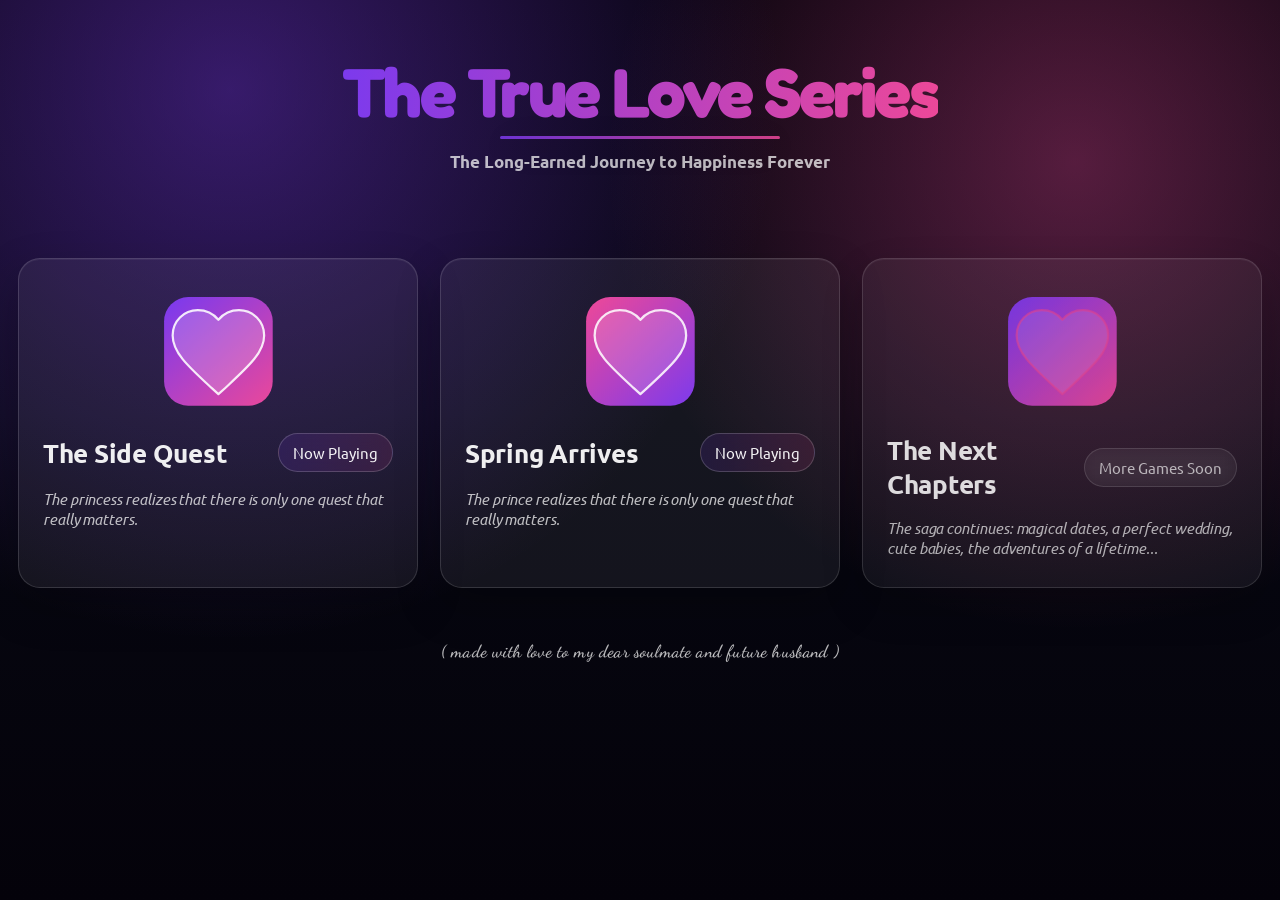
<file: index.html>
<!doctype html>
<html lang="en">
  <head>
    <meta charset="UTF-8" />
    <meta name="viewport" content="width=device-width, initial-scale=1.0" />
    <title>The True Love Series</title>
    <link rel="preconnect" href="https://fonts.googleapis.com" />
    <link rel="preconnect" href="https://fonts.gstatic.com" crossorigin />
    <link
      href="https://fonts.googleapis.com/css2?family=Ubuntu:wght@400;500;700;900&display=swap"
      rel="stylesheet"
    />
    <link
      href="https://fonts.googleapis.com/css2?family=Fredoka:wght@500;600;700&display=swap"
      rel="stylesheet"
    />
    <link
      href="https://fonts.googleapis.com/css2?family=Dancing+Script:wght@500;600&display=swap"
      rel="stylesheet"
    />
    <link rel="icon" href="/assets/favicon.svg" type="image/svg+xml" />
    <link rel="stylesheet" href="/styles/global.css" />
  </head>
  <body>
    <main class="page">
      <header class="header">
        <h1 class="title">The True Love Series</h1>
        <p class="subtitle">The Long-Earned Journey to Happiness Forever</p>
      </header>

      <section class="grid" aria-label="Game entry points">
        <!-- The Side Quest -->
        <a
          class="card"
          href="https://the-side-quest.vercel.app/"
          target="_blank"
          rel="noopener noreferrer"
        >
          <div class="icon icon--sidequest" aria-hidden="true">
            <svg
              width="140"
              height="140"
              viewBox="0 0 140 140"
              fill="none"
              xmlns="http://www.w3.org/2000/svg"
            >
              <defs>
                <linearGradient
                  id="g1"
                  x1="20"
                  y1="20"
                  x2="120"
                  y2="130"
                  gradientUnits="userSpaceOnUse"
                >
                  <stop stop-color="#7C3AED" />
                  <stop offset="1" stop-color="#EC4899" />
                </linearGradient>
              </defs>
              <rect x="16" y="16" width="108" height="108" rx="24" fill="url(#g1)" />
              <!-- Heart icon -->
              <g transform="translate(70 70) scale(0.78) translate(-70 -70)">
                <path
                  d="M70 124.5417 l -8.4583 -7.7 C 32.2 89.6 11.6667 71.6333 11.6667 49.5833 11.6667 31.6167 25.7833 17.5 43.75 17.5 c 10.15 0 19.8917 4.725 26.25 12.1917 C 76.3583 22.225 86.1 17.5 96.25 17.5 114.2167 17.5 128.3333 31.6167 128.3333 49.5833 c 0 22.05 -20.5333 40.0167 -49.875 67.3167 L 70 124.5417 z"
                  fill="rgba(255,255,255,0.18)"
                  stroke="rgba(255,255,255,0.88)"
                  stroke-width="2.8"
                  stroke-linejoin="round"
                />
              </g>
            </svg>
          </div>
          <div class="card-body">
            <h2 class="card-title">The Side Quest</h2>
            <span class="chip">Now Playing</span>
          </div>
          <p class="card-subtitle">
            The princess realizes that there is only one quest that really matters.
          </p>
        </a>

        <!-- The Spring Countdown -->
        <a
          class="card"
          href="https://the-spring-countdown.vercel.app/"
          target="_blank"
          rel="noopener noreferrer"
        >
          <div class="icon icon--spring" aria-hidden="true">
            <svg
              width="140"
              height="140"
              viewBox="0 0 140 140"
              fill="none"
              xmlns="http://www.w3.org/2000/svg"
            >
              <defs>
                <linearGradient
                  id="g2"
                  x1="18"
                  y1="18"
                  x2="122"
                  y2="128"
                  gradientUnits="userSpaceOnUse"
                >
                  <stop stop-color="#EC4899" />
                  <stop offset="1" stop-color="#7C3AED" />
                </linearGradient>
              </defs>
              <rect x="16" y="16" width="108" height="108" rx="24" fill="url(#g2)" />
              <!-- Heart icon -->
              <g transform="translate(70 70) scale(0.78) translate(-70 -70)">
                <path
                  d="M70 124.5417 l -8.4583 -7.7 C 32.2 89.6 11.6667 71.6333 11.6667 49.5833 11.6667 31.6167 25.7833 17.5 43.75 17.5 c 10.15 0 19.8917 4.725 26.25 12.1917 C 76.3583 22.225 86.1 17.5 96.25 17.5 114.2167 17.5 128.3333 31.6167 128.3333 49.5833 c 0 22.05 -20.5333 40.0167 -49.875 67.3167 L 70 124.5417 z"
                  fill="rgba(255,255,255,0.14)"
                  stroke="rgba(255,255,255,0.86)"
                  stroke-width="2.9"
                  stroke-linejoin="round"
                />
              </g>
            </svg>
          </div>
          <div class="card-body">
            <h2 class="card-title">Spring Arrives</h2>
            <span class="chip">Now Playing</span>
          </div>
          <p class="card-subtitle">
            The prince realizes that there is only one quest that really matters.
          </p>
        </a>

        <!-- Come soon placeholders -->
        <div
          class="card card--disabled"
          role="group"
          aria-label="Come soon placeholder 1"
        >
          <div class="icon icon--soon" aria-hidden="true">
            <svg
              width="140"
              height="140"
              viewBox="0 0 140 140"
              fill="none"
              xmlns="http://www.w3.org/2000/svg"
            >
              <defs>
                <linearGradient
                  id="g3"
                  x1="18"
                  y1="18"
                  x2="122"
                  y2="128"
                  gradientUnits="userSpaceOnUse"
                >
                  <stop stop-color="#7C3AED" />
                  <stop offset="1" stop-color="#EC4899" />
                </linearGradient>
              </defs>
              <rect x="16" y="16" width="108" height="108" rx="24" fill="url(#g3)" />
              <!-- Heart icon -->
              <g transform="translate(70 70) scale(0.78) translate(-70 -70)">
                <path
                  d="M70 124.5417 l -8.4583 -7.7 C 32.2 89.6 11.6667 71.6333 11.6667 49.5833 11.6667 31.6167 25.7833 17.5 43.75 17.5 c 10.15 0 19.8917 4.725 26.25 12.1917 C 76.3583 22.225 86.1 17.5 96.25 17.5 114.2167 17.5 128.3333 31.6167 128.3333 49.5833 c 0 22.05 -20.5333 40.0167 -49.875 67.3167 L 70 124.5417 z"
                  fill="rgba(255,255,255,0.10)"
                  stroke="rgba(236,72,153,0.62)"
                  stroke-width="2.8"
                  stroke-linejoin="round"
                />
              </g>
            </svg>
          </div>
          <div class="card-body">
            <h2 class="card-title">The Next Chapters</h2>
            <span class="chip chip--ghost">More Games Soon</span>
          </div>
          <p class="card-subtitle">
            The saga continues: magical dates, a perfect wedding, cute babies, the adventures of a lifetime...
          </p>
        </div>
      </section>

      <footer class="footnote" role="contentinfo">( made with love to my dear soulmate and future husband )</footer>
    </main>
  </body>
</html>
</file>
<file: styles/global.css>
/* Global styles for the site. */
:root {
  --bg: #070812;
  --text: rgba(255, 255, 255, 0.93);
  --muted: rgba(255, 255, 255, 0.72);

  /* Only purple + pink accents */
  --purple: #7c3aed;
  --pink: #ec4899;

  --surface: rgba(255, 255, 255, 0.06);
  --surface2: rgba(255, 255, 255, 0.095);
  --border: rgba(255, 255, 255, 0.14);

  --glow-purple: rgba(124, 58, 237, 0.42);
  --glow-pink: rgba(236, 72, 153, 0.35);
}

* {
  box-sizing: border-box;
}

html,
body {
  height: 100%;
}

body {
  margin: 0;
  display: flex;
  flex-direction: column;
  font-family:
    "Ubuntu",
    system-ui,
    -apple-system,
    Segoe UI,
    Roboto,
    Helvetica,
    Arial,
    "Apple Color Emoji",
    "Segoe UI Emoji";
  color: var(--text);
  overflow-x: hidden;
  background:
    radial-gradient(1100px circle at 18% 10%, var(--glow-purple) 0%, transparent 50%),
    radial-gradient(900px circle at 84% 18%, var(--glow-pink) 0%, transparent 52%),
    linear-gradient(180deg, #05030b 0%, var(--bg) 46%, #04020a 100%);
}

.page {
  max-width: 1280px;
  margin: 0 auto;
  padding: 56px 18px 48px;
  min-height: 100dvh;
  flex: 1;
  display: flex;
  flex-direction: column;
}

.header {
  display: flex;
  flex-direction: column;
  gap: 12px;
  margin-bottom: 72px;
  align-items: center;
  text-align: center;
}

.title {
  margin: 0;
  font-family: "Fredoka", "Ubuntu", system-ui, -apple-system, Segoe UI, Roboto,
    Helvetica, Arial, "Apple Color Emoji", "Segoe UI Emoji";
  font-size: clamp(3.0rem, 5.4vw, 4.4rem);
  letter-spacing: -0.04em;
  line-height: 1.05;
  font-weight: 900;
  position: relative;
  padding-bottom: 10px;

  /* Purple -> Pink title gradient */
  background: linear-gradient(90deg, var(--purple), var(--pink));
  -webkit-background-clip: text;
  background-clip: text;
  color: transparent;
}

.title::after {
  content: "";
  position: absolute;
  left: 50%;
  transform: translateX(-50%);
  bottom: 0;
  height: 3px;
  width: min(280px, 88%);
  border-radius: 999px;
  background: linear-gradient(90deg, var(--purple), var(--pink));
  opacity: 0.85;
  filter: drop-shadow(0 8px 18px rgba(0, 0, 0, 0.35));
}

.subtitle {
  margin: 0;
  color: var(--muted);
  font-size: 1.06rem;
  font-weight: 700;
  max-width: 52ch;
  padding-bottom: 14px;
}

.grid {
  display: grid;
  grid-template-columns: repeat(1, minmax(0, 1fr));
  grid-auto-rows: auto;
  gap: 22px;
  width: 100%;
  padding-bottom: clamp(18px, 3vw, 34px);
  justify-content: center;
  justify-items: center;
  align-content: start;
  max-width: 1320px;
  margin: 0 auto;
}

@media (min-width: 640px) {
  .grid {
    grid-template-columns: repeat(2, minmax(0, 1fr));
  }
}

@media (min-width: 980px) {
  .grid {
    grid-template-columns: repeat(3, minmax(0, 1fr));
  }
}

.card {
  text-decoration: none;
  color: inherit;
  display: flex;
  flex-direction: column;
  gap: 12px;
  padding: 22px 24px 18px;
  border-radius: 22px;
  background: var(--surface);
  border: 1px solid var(--border);
  width: min(100%, 500px);
  min-height: 300px;
  box-shadow:
    0 18px 44px rgba(0, 0, 0, 0.25),
    inset 0 1px 0 rgba(255, 255, 255, 0.06);
  transition:
    transform 160ms ease,
    border-color 160ms ease,
    background 160ms ease,
    box-shadow 160ms ease;
  position: relative;
  overflow: hidden;
}

.card > * {
  position: relative;
  z-index: 1;
}

.card::before {
  content: "";
  position: absolute;
  inset: 0;
  background: linear-gradient(
    135deg,
    rgba(124, 58, 237, 0.26),
    rgba(236, 72, 153, 0.18)
  );
  opacity: 0;
  transition: opacity 160ms ease;
}

.card::after {
  content: "";
  position: absolute;
  inset: -60px;
  background:
    radial-gradient(circle at 20% 20%, rgba(124, 58, 237, 0.42), transparent 46%),
    radial-gradient(circle at 80% 30%, rgba(236, 72, 153, 0.32), transparent 52%);
  opacity: 0;
  transition: opacity 220ms ease;
  filter: blur(18px);
  pointer-events: none;
}

.card:hover {
  transform: translateY(-3px);
  border-color: rgba(255, 255, 255, 0.22);
  background: var(--surface2);
  box-shadow:
    0 22px 60px rgba(0, 0, 0, 0.3),
    0 0 0 1px rgba(236, 72, 153, 0.08),
    inset 0 1px 0 rgba(255, 255, 255, 0.06);
}

.card:hover::before,
.card:hover::after {
  opacity: 1;
}

.card:focus-visible {
  outline: 3px solid rgba(236, 72, 153, 0.38);
  outline-offset: 3px;
}

.card--disabled {
  cursor: not-allowed;
  opacity: 0.92;
}

.card--disabled:hover {
  transform: none;
  border-color: var(--border);
  background: var(--surface);
}

.card--disabled:hover::before,
.card--disabled:hover::after {
  opacity: 0;
}

.icon {
  display: grid;
  place-items: center;
}

.icon svg {
  width: clamp(120px, 11vw, 182px);
  height: auto;
  display: block;
}

.card-body {
  display: flex;
  align-items: center;
  justify-content: space-between;
  gap: 12px;
}

.card-title {
  margin: 0;
  font-size: clamp(1.35rem, 2.0vw, 1.65rem);
  letter-spacing: -0.01em;
}

.card-subtitle {
  margin: 0;
  color: var(--muted);
  font-size: 0.92rem;
  line-height: 1.35;
  letter-spacing: -0.005em;
  max-width: 46ch;
  font-style: italic;
  padding-top: 6px;
  padding-bottom: 10px;
}

.chip {
  font-size: 0.92rem;
  padding: 9px 14px;
  border-radius: 999px;
  border: 1px solid rgba(255, 255, 255, 0.18);
  color: rgba(255, 255, 255, 0.94);
  background:
    linear-gradient(90deg, rgba(124, 58, 237, 0.14), rgba(236, 72, 153, 0.12));
  white-space: nowrap;
  backdrop-filter: blur(10px);
}

.chip--ghost {
  background: rgba(255, 255, 255, 0.03);
  border-color: rgba(255, 255, 255, 0.14);
  color: var(--muted);
}

@media (max-width: 560px) {
  .page {
    padding: 24px 14px 24px;
  }

  .header {
    gap: 10px;
    margin-bottom: 34px;
  }

  .title {
    font-size: clamp(2.05rem, 9vw, 2.8rem);
    line-height: 1.08;
  }

  .subtitle {
    font-size: 0.96rem;
    max-width: 32ch;
    padding-bottom: 8px;
  }

  .grid {
    gap: 14px;
    padding-bottom: 28px;
  }

  .card {
    min-height: 0;
    padding: 16px 16px 14px;
    gap: 10px;
    border-radius: 18px;
  }

  .icon svg {
    width: min(44vw, 144px);
  }

  .card-body {
    flex-direction: column;
    align-items: flex-start;
    gap: 8px;
  }

  .card-title {
    font-size: 1.2rem;
  }

  .card-subtitle {
    font-size: 0.9rem;
    max-width: 100%;
    padding-top: 2px;
    padding-bottom: 4px;
  }

  .chip {
    font-size: 0.84rem;
    padding: 7px 10px;
    white-space: normal;
  }

  .footnote {
    margin-top: clamp(20px, 6vw, 30px);
    font-size: 0.92rem;
    line-height: 1.35;
    padding: 0 4px;
  }
}

@media (prefers-reduced-motion: reduce) {
  .card,
  .card::before,
  .card::after {
    transition: none !important;
  }

  .card:hover {
    transform: none;
  }
}

.footnote {
  margin-top: clamp(6px, 2vw, 18px);
  margin-bottom: 0;
  text-align: center;
  width: 100%;
  font-size: 1.1rem;
  line-height: 1.35;
  color: var(--muted);
  letter-spacing: 0.01em;
  padding-bottom: 0;
  font-family: "Dancing Script", cursive;
  font-weight: 600;
}

.footnote a,
.footnote a:visited {
  color: inherit;
  text-decoration: underline;
  text-decoration-color: rgba(255, 255, 255, 0.45);
  text-underline-offset: 0.18em;
}

.footnote a:hover,
.footnote a:focus-visible {
  color: rgba(255, 255, 255, 0.88);
  text-decoration-color: rgba(255, 255, 255, 0.65);
}
</file>
